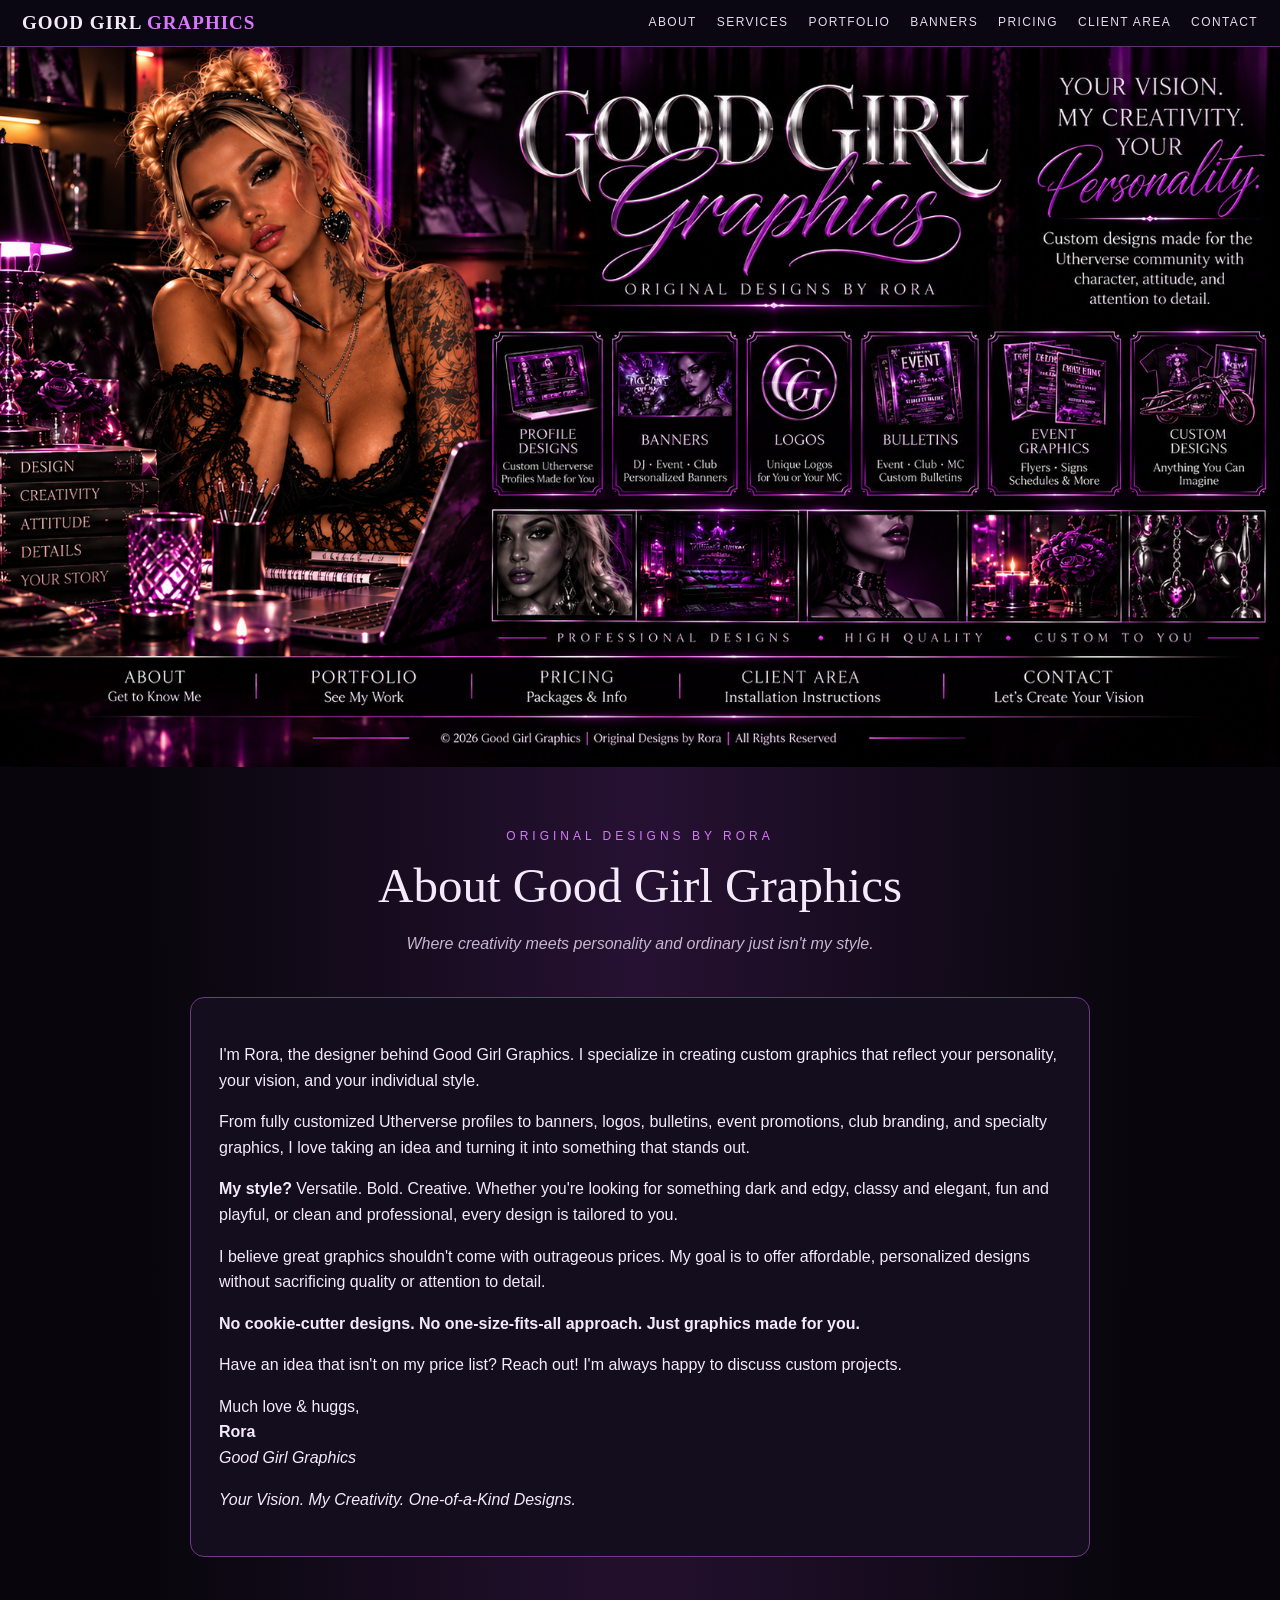
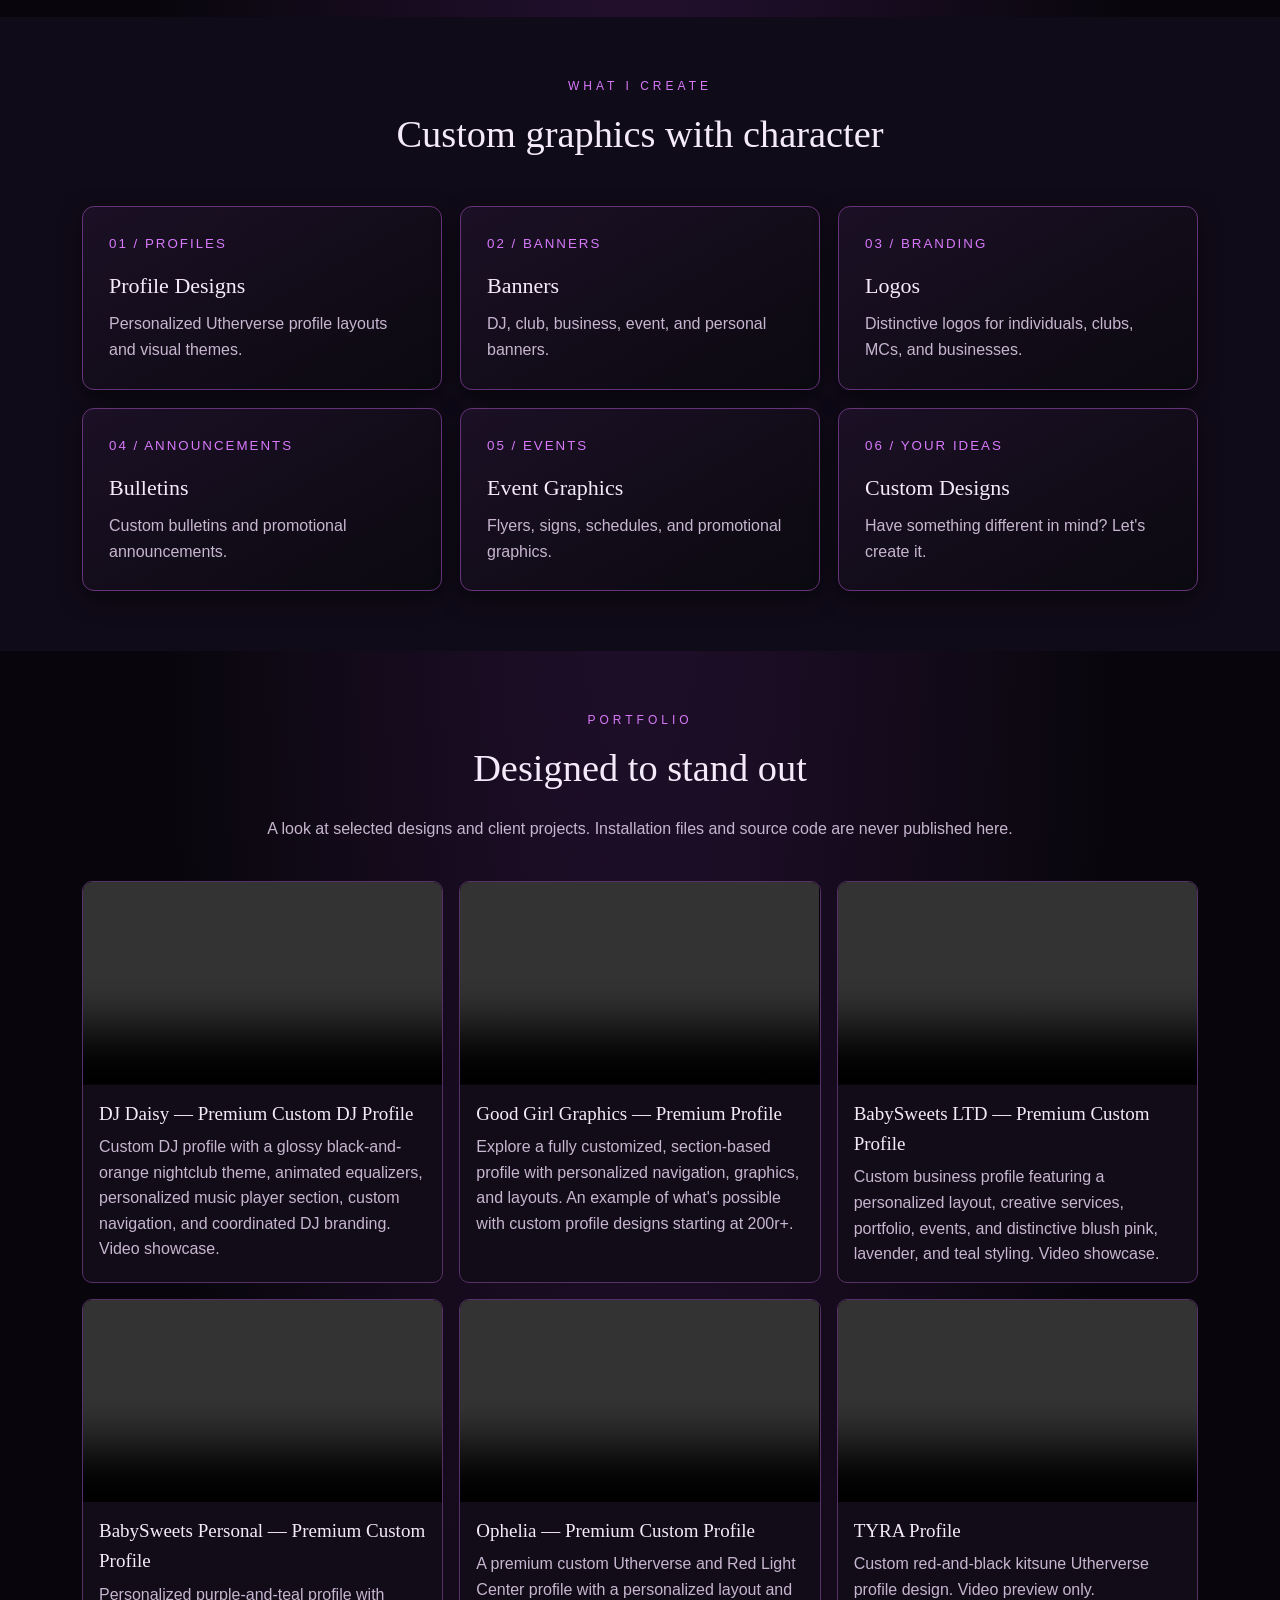
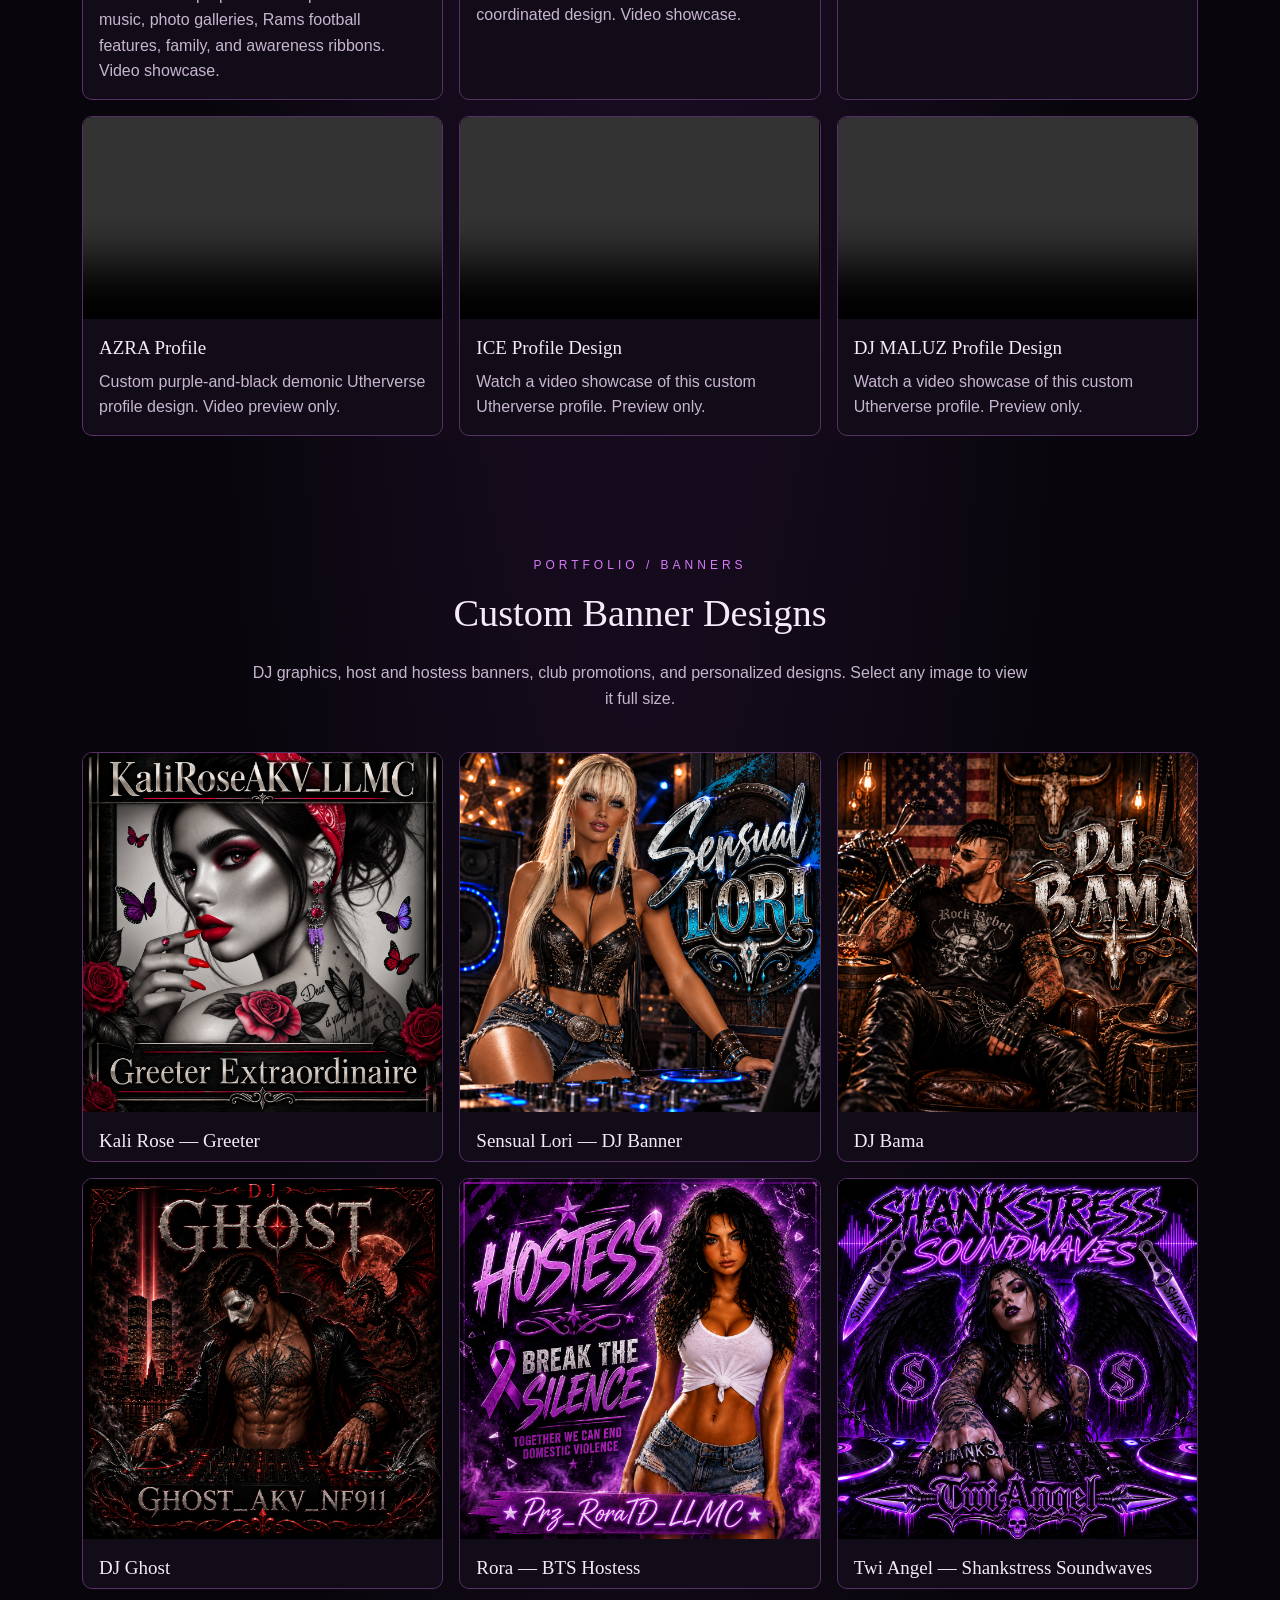
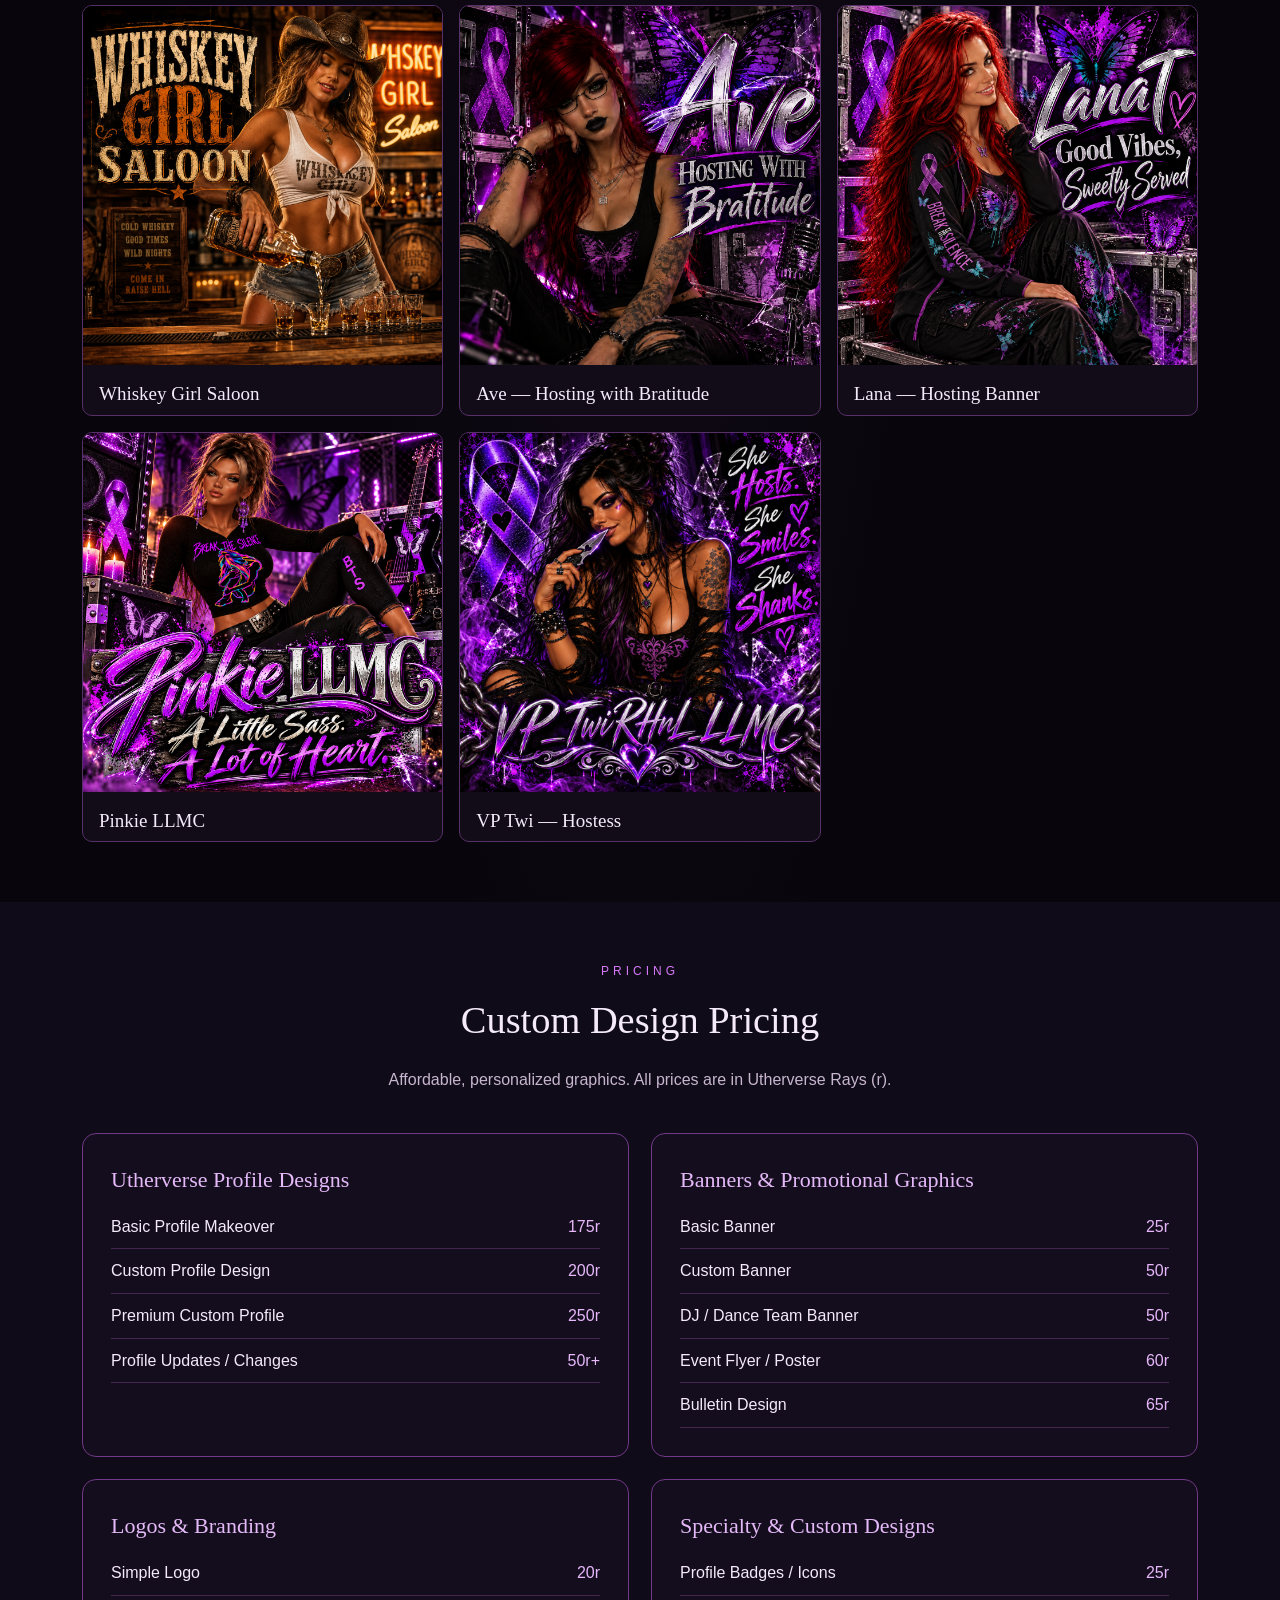
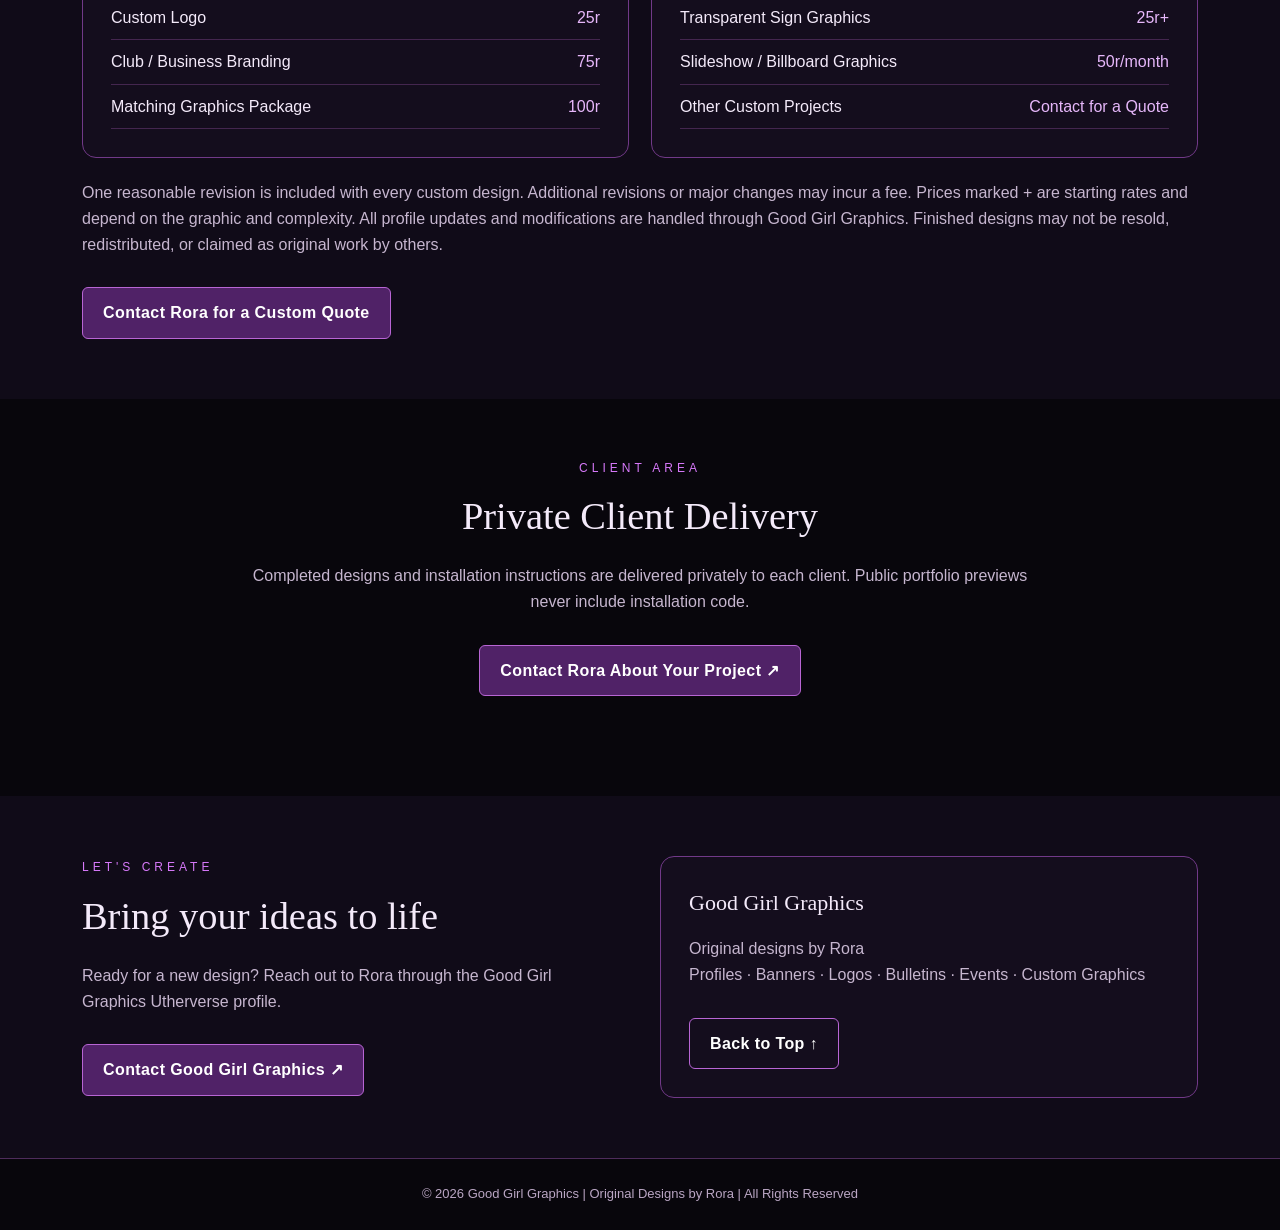
<file: index.html>
<!doctype html>
<html lang="en"><head><meta charset="utf-8"><meta name="viewport" content="width=device-width, initial-scale=1">
<title>Good Girl Graphics | Original Designs by Rora</title>
<meta name="description" content="Good Girl Graphics by Rora. Custom Utherverse profiles, banners, logos, bulletins, event graphics and creative designs.">
<style>
:root{color-scheme:dark;--violet:#d779fa;--pale:#f4eafa;--muted:#c6b6cf;--edge:#8b43a4}
*{box-sizing:border-box}html{scroll-behavior:smooth}body{margin:0;background:#08060c;color:var(--pale);font:16px/1.6 'Segoe UI',Arial,sans-serif}a{color:inherit}a:focus-visible{outline:3px solid #f6b4ff;outline-offset:4px}
.topbar{position:sticky;top:0;z-index:10;background:#0b0714ee;backdrop-filter:blur(12px);border-bottom:1px solid #5e3271}.nav{max-width:1400px;margin:auto;display:flex;align-items:center;justify-content:space-between;gap:20px;padding:12px 22px;flex-wrap:wrap}.brand{text-decoration:none;font:700 19px Georgia,serif;letter-spacing:1px}.brand span{color:var(--violet)}.links{display:flex;gap:20px;flex-wrap:wrap;font-size:12px;letter-spacing:1.4px;text-transform:uppercase}.links a{text-decoration:none;color:#e7d8ef}.links a:hover{color:var(--violet)}
.hero{max-width:1672px;margin:auto}.hero img{display:block;width:100%;height:auto}main{background:radial-gradient(ellipse at top,#261132 0,transparent 55%),#08060c}.container{max-width:1160px;margin:auto;padding:60px 22px}.intro{text-align:center;max-width:780px;margin:0 auto 40px}.eyebrow{font-size:12px;letter-spacing:4px;text-transform:uppercase;color:var(--violet)}h1,h2,h3{font-family:Georgia,'Times New Roman',serif;font-weight:normal}h1{font-size:clamp(30px,4vw,49px);line-height:1.2;margin:10px 0 15px}h2{font-size:clamp(27px,3vw,39px);margin:8px 0 16px}h3{font-size:22px;margin:0 0 8px}.intro p,.copy{color:var(--muted)}.grid{display:grid;grid-template-columns:repeat(3,minmax(0,1fr));gap:18px}.tile{background:linear-gradient(150deg,#1b1025,#0b0910);border:1px solid #66337a;border-radius:12px;padding:26px;box-shadow:0 8px 24px #0006}.tile small{display:block;color:var(--violet);letter-spacing:2px;margin-bottom:14px}.tile p{margin:0;color:var(--muted)}.section-alt{background:#100b18}.split{display:grid;grid-template-columns:1fr 1fr;gap:40px;align-items:center}.panel{border:1px solid #713988;border-radius:14px;background:#140d1d;padding:28px}.btn{display:inline-block;border:1px solid #b865d4;border-radius:6px;background:#502267;color:#fff;text-decoration:none;font-weight:600;letter-spacing:.4px;padding:12px 20px;margin-top:14px}.btn:hover{background:#71318e}.outline{background:transparent}.work{display:grid;grid-template-columns:repeat(3,1fr);gap:16px}.work article{border:1px solid #573067;border-radius:10px;overflow:hidden;background:#120c19}.work img{width:100%;aspect-ratio:16/9;object-fit:cover;display:block}.banner-gallery img{aspect-ratio:1/1;object-fit:contain;background:#08060c}.banner-gallery a{display:block}.banner-gallery a:hover img{filter:brightness(1.1)}.work p{padding:0 16px 15px;color:var(--muted);margin:0}.work h3{padding:14px 16px 5px;margin:0;font-size:19px}.work video{width:100%;aspect-ratio:16/9;object-fit:contain;display:block;background:#050307}.prices{display:grid;grid-template-columns:repeat(2,minmax(0,1fr));gap:22px}.prices table{width:100%;border-collapse:collapse}.prices td{padding:9px 0;border-bottom:1px solid #44264f}.prices td:last-child{text-align:right;color:#e6b7fa;white-space:nowrap;padding-left:12px}.prices h3{color:#e4b9f8}.policy{margin-top:22px;color:var(--muted)}@media(max-width:650px){.prices{grid-template-columns:1fr}}footer{border-top:1px solid #4e2c5b;text-align:center;padding:25px;color:#baa6c4;font-size:13px}.note{font-size:13px;color:#baa6c4}
@media(max-width:800px){.grid,.work{grid-template-columns:repeat(2,minmax(0,1fr))}.split{grid-template-columns:1fr}.nav{justify-content:center}.links{justify-content:center}}@media(max-width:520px){.grid,.work{grid-template-columns:1fr}.container{padding:45px 18px}.links{gap:12px;font-size:11px}}
</style></head><body>
<header class="topbar"><nav class="nav" aria-label="Main navigation"><a class="brand" href="#top">GOOD GIRL <span>GRAPHICS</span></a><div class="links"><a href="#about">About</a><a href="#services">Services</a><a href="#portfolio">Portfolio</a><a href="#banners">Banners</a><a href="#pricing">Pricing</a><a href="#clients">Client Area</a><a href="#contact">Contact</a></div></nav></header>
<div class="hero" id="top"><img src="ggg-homepage-art.png" alt="Good Girl Graphics purple and black studio artwork featuring Rora and custom design services" width="1672" height="941"></div>
<main><section class="container" id="about"><div class="intro"><div class="eyebrow">Original Designs by Rora</div><h1>About Good Girl Graphics</h1><p><em>Where creativity meets personality and ordinary just isn't my style.</em></p></div><div class="panel" style="max-width:900px;margin:auto"><p>I'm Rora, the designer behind Good Girl Graphics. I specialize in creating custom graphics that reflect your personality, your vision, and your individual style.</p><p>From fully customized Utherverse profiles to banners, logos, bulletins, event promotions, club branding, and specialty graphics, I love taking an idea and turning it into something that stands out.</p><p><strong>My style?</strong> Versatile. Bold. Creative. Whether you're looking for something dark and edgy, classy and elegant, fun and playful, or clean and professional, every design is tailored to you.</p><p>I believe great graphics shouldn't come with outrageous prices. My goal is to offer affordable, personalized designs without sacrificing quality or attention to detail.</p><p><strong>No cookie-cutter designs. No one-size-fits-all approach. Just graphics made for you.</strong></p><p>Have an idea that isn't on my price list? Reach out! I'm always happy to discuss custom projects.</p><p>Much love &amp; huggs,<br><strong>Rora</strong><br><em>Good Girl Graphics</em></p><p><em>Your Vision. My Creativity. One-of-a-Kind Designs.</em></p></div></section>
<section class="section-alt" id="services"><div class="container"><div class="intro"><div class="eyebrow">What I Create</div><h2>Custom graphics with character</h2></div><div class="grid">
<article class="tile"><small>01 / PROFILES</small><h3>Profile Designs</h3><p>Personalized Utherverse profile layouts and visual themes.</p></article>
<article class="tile"><small>02 / BANNERS</small><h3>Banners</h3><p>DJ, club, business, event, and personal banners.</p></article>
<article class="tile"><small>03 / BRANDING</small><h3>Logos</h3><p>Distinctive logos for individuals, clubs, MCs, and businesses.</p></article>
<article class="tile"><small>04 / ANNOUNCEMENTS</small><h3>Bulletins</h3><p>Custom bulletins and promotional announcements.</p></article>
<article class="tile"><small>05 / EVENTS</small><h3>Event Graphics</h3><p>Flyers, signs, schedules, and promotional graphics.</p></article>
<article class="tile"><small>06 / YOUR IDEAS</small><h3>Custom Designs</h3><p>Have something different in mind? Let's create it.</p></article>
</div></div></section>
<section class="container" id="portfolio"><div class="intro"><div class="eyebrow">Portfolio</div><h2>Designed to stand out</h2><p>A look at selected designs and client projects. Installation files and source code are never published here.</p></div><div class="work"><article><video controls preload="metadata" playsinline aria-label="Watch DJ Daisy Premium Custom Profile showcase"><source src="Dj-Daisy-Custom-Profile2.mp4" type="video/mp4">Your browser does not support video playback.</video><h3>DJ Daisy — Premium Custom DJ Profile</h3><p>Custom DJ profile with a glossy black-and-orange nightclub theme, animated equalizers, personalized music player section, custom navigation, and coordinated DJ branding. Video showcase.</p></article><article><video controls preload="metadata" playsinline aria-label="Watch Good Girl Graphics premium section-based profile showcase"><source src="Good%20Girl%20Graphics%20-%20Business%20Profile.mp4" type="video/mp4">Your browser does not support video playback.</video><h3>Good Girl Graphics — Premium Profile</h3><p>Explore a fully customized, section-based profile with personalized navigation, graphics, and layouts. An example of what's possible with custom profile designs starting at 200r+.</p></article><article><video controls preload="metadata" playsinline aria-label="Watch BabySweets LTD Premium Custom Profile showcase"><source src="babysweets-ltd-premium-profile.mp4" type="video/mp4">Your browser does not support video playback.</video><h3>BabySweets LTD — Premium Custom Profile</h3><p>Custom business profile featuring a personalized layout, creative services, portfolio, events, and distinctive blush pink, lavender, and teal styling. Video showcase.</p></article><article><video controls preload="metadata" playsinline aria-label="Watch BabySweets Personal Premium Custom Profile showcase"><source src="babysweets-personal-premium-profile.mp4" type="video/mp4">Your browser does not support video playback.</video><h3>BabySweets Personal — Premium Custom Profile</h3><p>Personalized purple-and-teal profile with music, photo galleries, Rams football features, family, and awareness ribbons. Video showcase.</p></article><article><video controls preload="metadata" playsinline aria-label="Watch Ophelia Premium Custom Profile showcase"><source src="ophelia-premium-custom-profile.mp4" type="video/mp4">Your browser does not support video playback.</video><h3>Ophelia — Premium Custom Profile</h3><p>A premium custom Utherverse and Red Light Center profile with a personalized layout and coordinated design. Video showcase.</p></article><article><video controls preload="metadata" playsinline aria-label="Watch Tyra custom kitsune profile showcase"><source src="Tyra%20Profile.mp4" type="video/mp4">Your browser does not support video playback.</video><h3>TYRA Profile</h3><p>Custom red-and-black kitsune Utherverse profile design. Video preview only.</p></article><article><video controls preload="metadata" playsinline aria-label="Watch Azra custom demonic profile showcase"><source src="Azra%20Profile.mp4" type="video/mp4">Your browser does not support video playback.</video><h3>AZRA Profile</h3><p>Custom purple-and-black demonic Utherverse profile design. Video preview only.</p></article><article><video controls preload="metadata" playsinline aria-label="Watch ICE custom profile showcase"><source src="ice-profile.mp4" type="video/mp4">Your browser does not support video playback.</video><h3>ICE Profile Design</h3><p>Watch a video showcase of this custom Utherverse profile. Preview only.</p></article><article><video controls preload="metadata" playsinline aria-label="Watch DJ MALUZ custom profile showcase"><source src="maluz-profile.mp4" type="video/mp4">Your browser does not support video playback.</video><h3>DJ MALUZ Profile Design</h3><p>Watch a video showcase of this custom Utherverse profile. Preview only.</p></article></div></section>
<section class="container" id="banners"><div class="intro"><div class="eyebrow">Portfolio / Banners</div><h2>Custom Banner Designs</h2><p>DJ graphics, host and hostess banners, club promotions, and personalized designs. Select any image to view it full size.</p></div><div class="work banner-gallery"><article><a href="banner-01.png" target="_blank" rel="noopener" aria-label="View Kali Rose — Greeter full size"><img src="banner-01.png" loading="lazy" alt="Kali Rose — Greeter custom banner by Good Girl Graphics"></a><h3>Kali Rose — Greeter</h3></article><article><a href="banner-02.png" target="_blank" rel="noopener" aria-label="View Sensual Lori — DJ Banner full size"><img src="banner-02.png" loading="lazy" alt="Sensual Lori — DJ Banner custom banner by Good Girl Graphics"></a><h3>Sensual Lori — DJ Banner</h3></article><article><a href="banner-03.png" target="_blank" rel="noopener" aria-label="View DJ Bama full size"><img src="banner-03.png" loading="lazy" alt="DJ Bama custom banner by Good Girl Graphics"></a><h3>DJ Bama</h3></article><article><a href="banner-04.png" target="_blank" rel="noopener" aria-label="View DJ Ghost full size"><img src="banner-04.png" loading="lazy" alt="DJ Ghost custom banner by Good Girl Graphics"></a><h3>DJ Ghost</h3></article><article><a href="banner-05.png" target="_blank" rel="noopener" aria-label="View Rora — BTS Hostess full size"><img src="banner-05.png" loading="lazy" alt="Rora — BTS Hostess custom banner by Good Girl Graphics"></a><h3>Rora — BTS Hostess</h3></article><article><a href="banner-06.png" target="_blank" rel="noopener" aria-label="View Twi Angel — Shankstress Soundwaves full size"><img src="banner-06.png" loading="lazy" alt="Twi Angel — Shankstress Soundwaves custom banner by Good Girl Graphics"></a><h3>Twi Angel — Shankstress Soundwaves</h3></article><article><a href="banner-07.png" target="_blank" rel="noopener" aria-label="View Whiskey Girl Saloon full size"><img src="banner-07.png" loading="lazy" alt="Whiskey Girl Saloon custom banner by Good Girl Graphics"></a><h3>Whiskey Girl Saloon</h3></article><article><a href="banner-08.png" target="_blank" rel="noopener" aria-label="View Ave — Hosting with Bratitude full size"><img src="banner-08.png" loading="lazy" alt="Ave — Hosting with Bratitude custom banner by Good Girl Graphics"></a><h3>Ave — Hosting with Bratitude</h3></article><article><a href="banner-09.png" target="_blank" rel="noopener" aria-label="View Lana — Hosting Banner full size"><img src="banner-09.png" loading="lazy" alt="Lana — Hosting Banner custom banner by Good Girl Graphics"></a><h3>Lana — Hosting Banner</h3></article><article><a href="banner-10.png" target="_blank" rel="noopener" aria-label="View Pinkie LLMC full size"><img src="banner-10.png" loading="lazy" alt="Pinkie LLMC custom banner by Good Girl Graphics"></a><h3>Pinkie LLMC</h3></article><article><a href="banner-11.png" target="_blank" rel="noopener" aria-label="View VP Twi — Hostess full size"><img src="banner-11.png" loading="lazy" alt="VP Twi — Hostess custom banner by Good Girl Graphics"></a><h3>VP Twi — Hostess</h3></article></div></section><section class="section-alt" id="pricing"><div class="container"><div class="intro"><div class="eyebrow">Pricing</div><h2>Custom Design Pricing</h2><p>Affordable, personalized graphics. All prices are in Utherverse Rays (r).</p></div><div class="prices"><div class="panel"><h3>Utherverse Profile Designs</h3><table><tbody><tr><td>Basic Profile Makeover</td><td>175r</td></tr><tr><td>Custom Profile Design</td><td>200r</td></tr><tr><td>Premium Custom Profile</td><td>250r</td></tr><tr><td>Profile Updates / Changes</td><td>50r+</td></tr></tbody></table></div><div class="panel"><h3>Banners & Promotional Graphics</h3><table><tbody><tr><td>Basic Banner</td><td>25r</td></tr><tr><td>Custom Banner</td><td>50r</td></tr><tr><td>DJ / Dance Team Banner</td><td>50r</td></tr><tr><td>Event Flyer / Poster</td><td>60r</td></tr><tr><td>Bulletin Design</td><td>65r</td></tr></tbody></table></div><div class="panel"><h3>Logos & Branding</h3><table><tbody><tr><td>Simple Logo</td><td>20r</td></tr><tr><td>Custom Logo</td><td>25r</td></tr><tr><td>Club / Business Branding</td><td>75r</td></tr><tr><td>Matching Graphics Package</td><td>100r</td></tr></tbody></table></div><div class="panel"><h3>Specialty & Custom Designs</h3><table><tbody><tr><td>Profile Badges / Icons</td><td>25r</td></tr><tr><td>Transparent Sign Graphics</td><td>25r+</td></tr><tr><td>Slideshow / Billboard Graphics</td><td>50r/month</td></tr><tr><td>Other Custom Projects</td><td>Contact for a Quote</td></tr></tbody></table></div></div><p class="policy">One reasonable revision is included with every custom design. Additional revisions or major changes may incur a fee. Prices marked + are starting rates and depend on the graphic and complexity. All profile updates and modifications are handled through Good Girl Graphics. Finished designs may not be resold, redistributed, or claimed as original work by others.</p><a class="btn" href="#contact">Contact Rora for a Custom Quote</a></div></section>
<section class="container" id="clients"><div class="intro"><div class="eyebrow">Client Area</div><h2>Private Client Delivery</h2><p>Completed designs and installation instructions are delivered privately to each client. Public portfolio previews never include installation code.</p><a class="btn" href="https://www.redlightcenter.com/net/profile/view_profile.aspx?MemberID=104968384" target="_blank" rel="noopener noreferrer">Contact Rora About Your Project ↗</a></div></section>
<section class="section-alt" id="contact"><div class="container split"><div><div class="eyebrow">Let's Create</div><h2>Bring your ideas to life</h2><p class="copy">Ready for a new design? Reach out to Rora through the Good Girl Graphics Utherverse profile.</p><a class="btn" href="https://www.redlightcenter.com/net/profile/view_profile.aspx?MemberID=104968384" target="_blank" rel="noopener noreferrer">Contact Good Girl Graphics ↗</a></div><div class="panel"><h3>Good Girl Graphics</h3><p class="copy">Original designs by Rora<br>Profiles · Banners · Logos · Bulletins · Events · Custom Graphics</p><a class="btn outline" href="#top">Back to Top ↑</a></div></div></section></main>
<footer>© 2026 Good Girl Graphics | Original Designs by Rora | All Rights Reserved</footer></body></html>
</file>
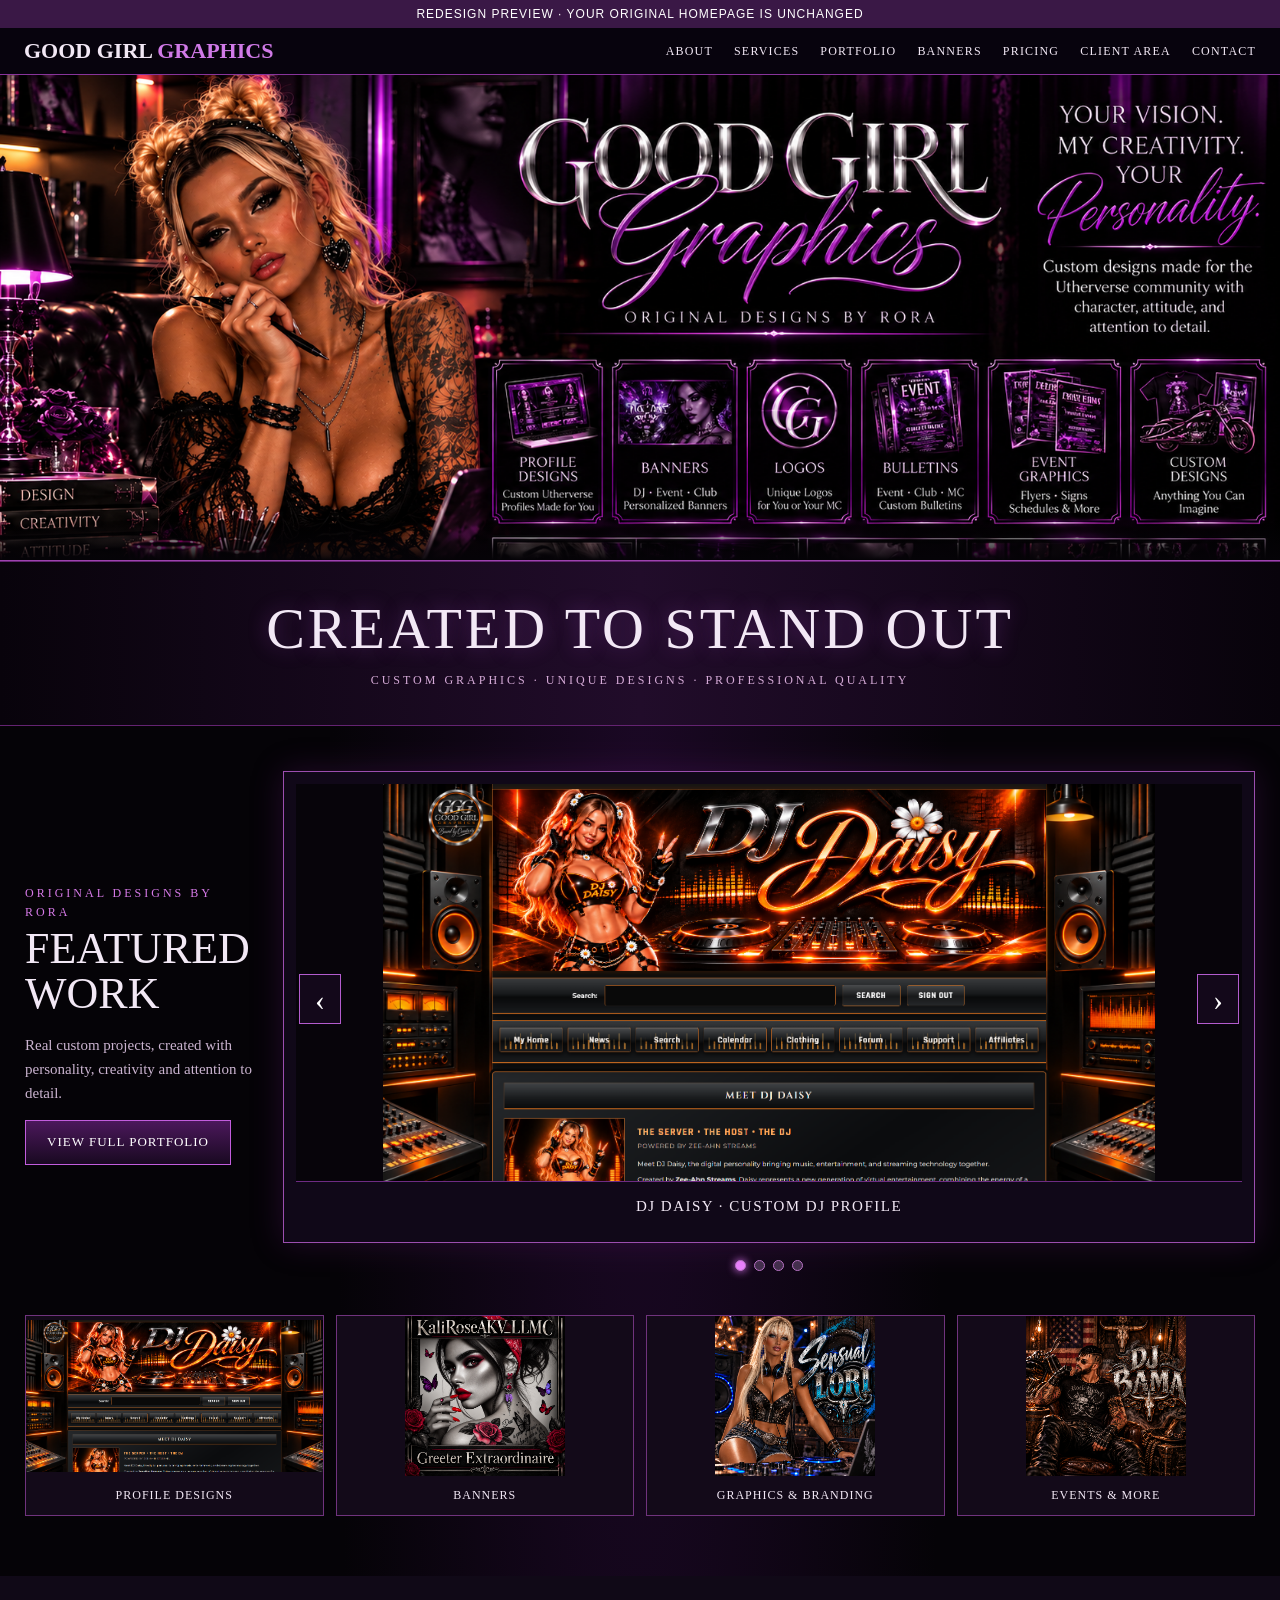
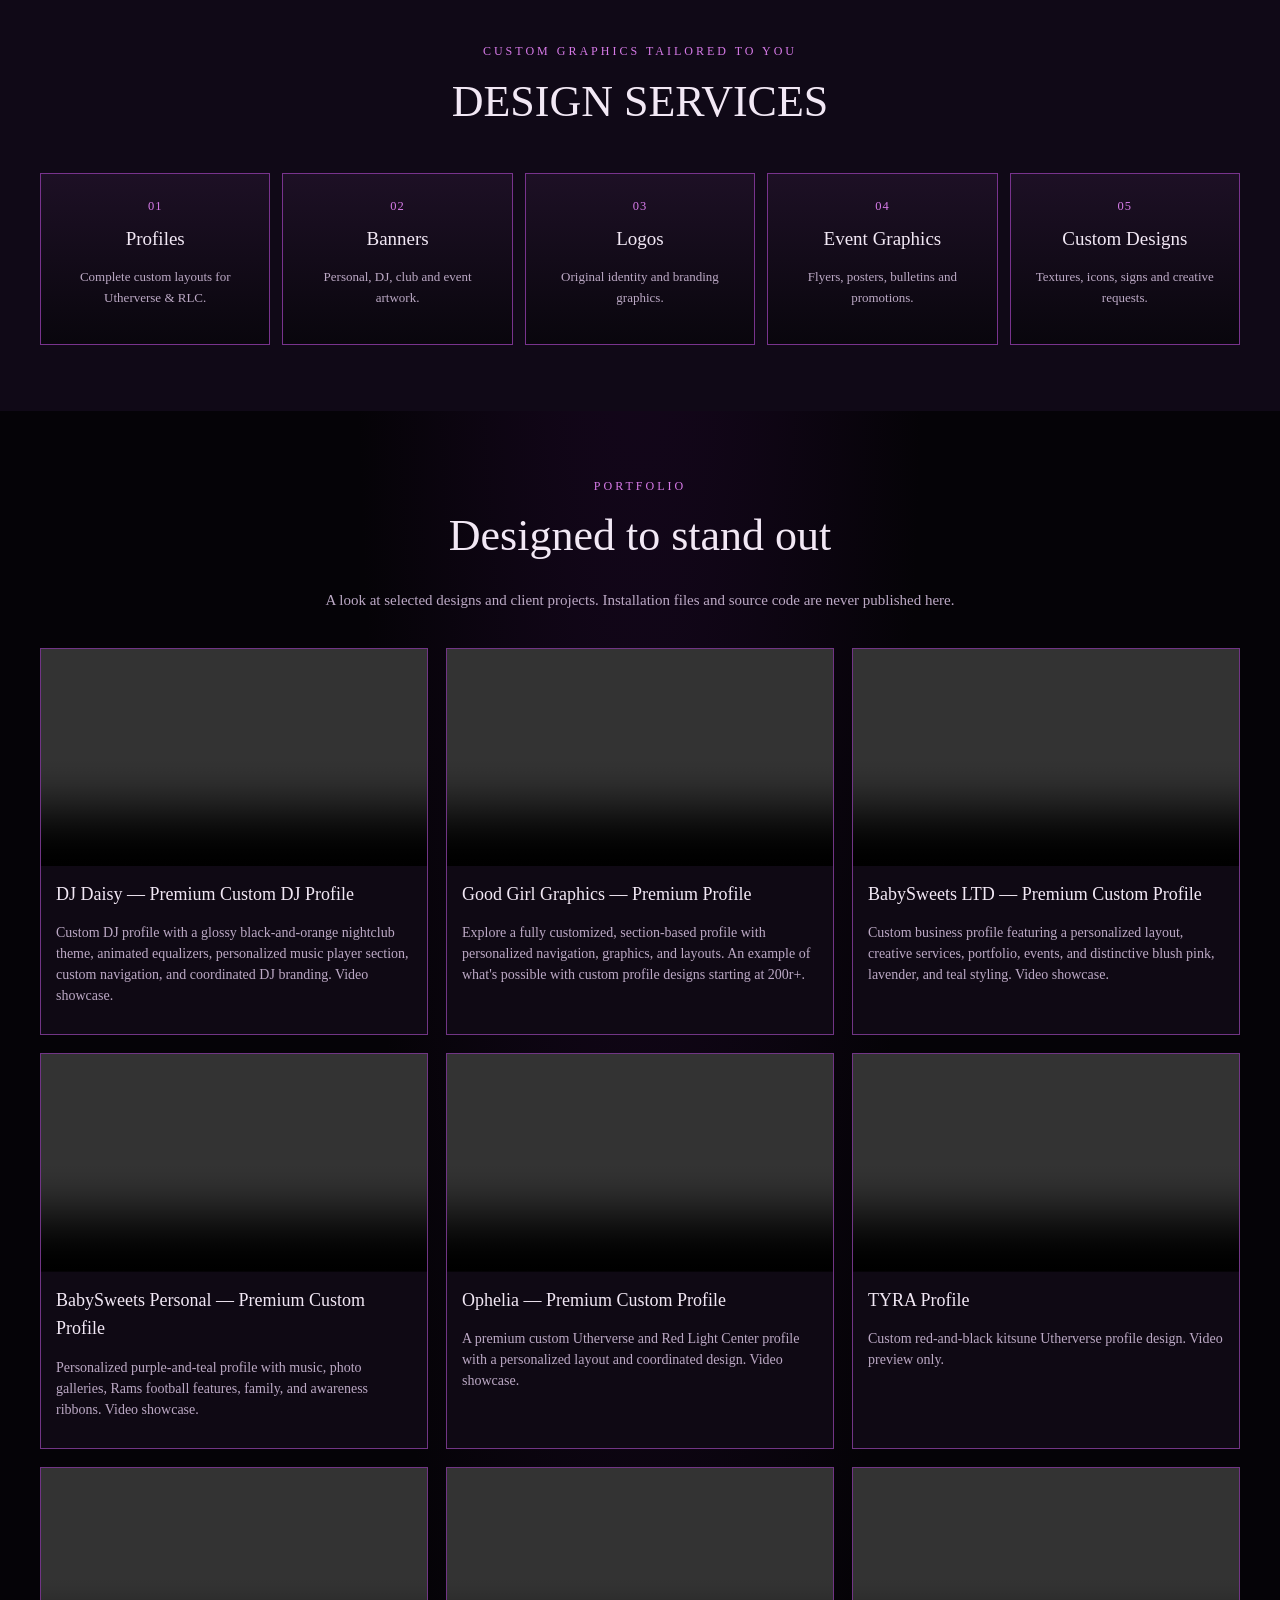
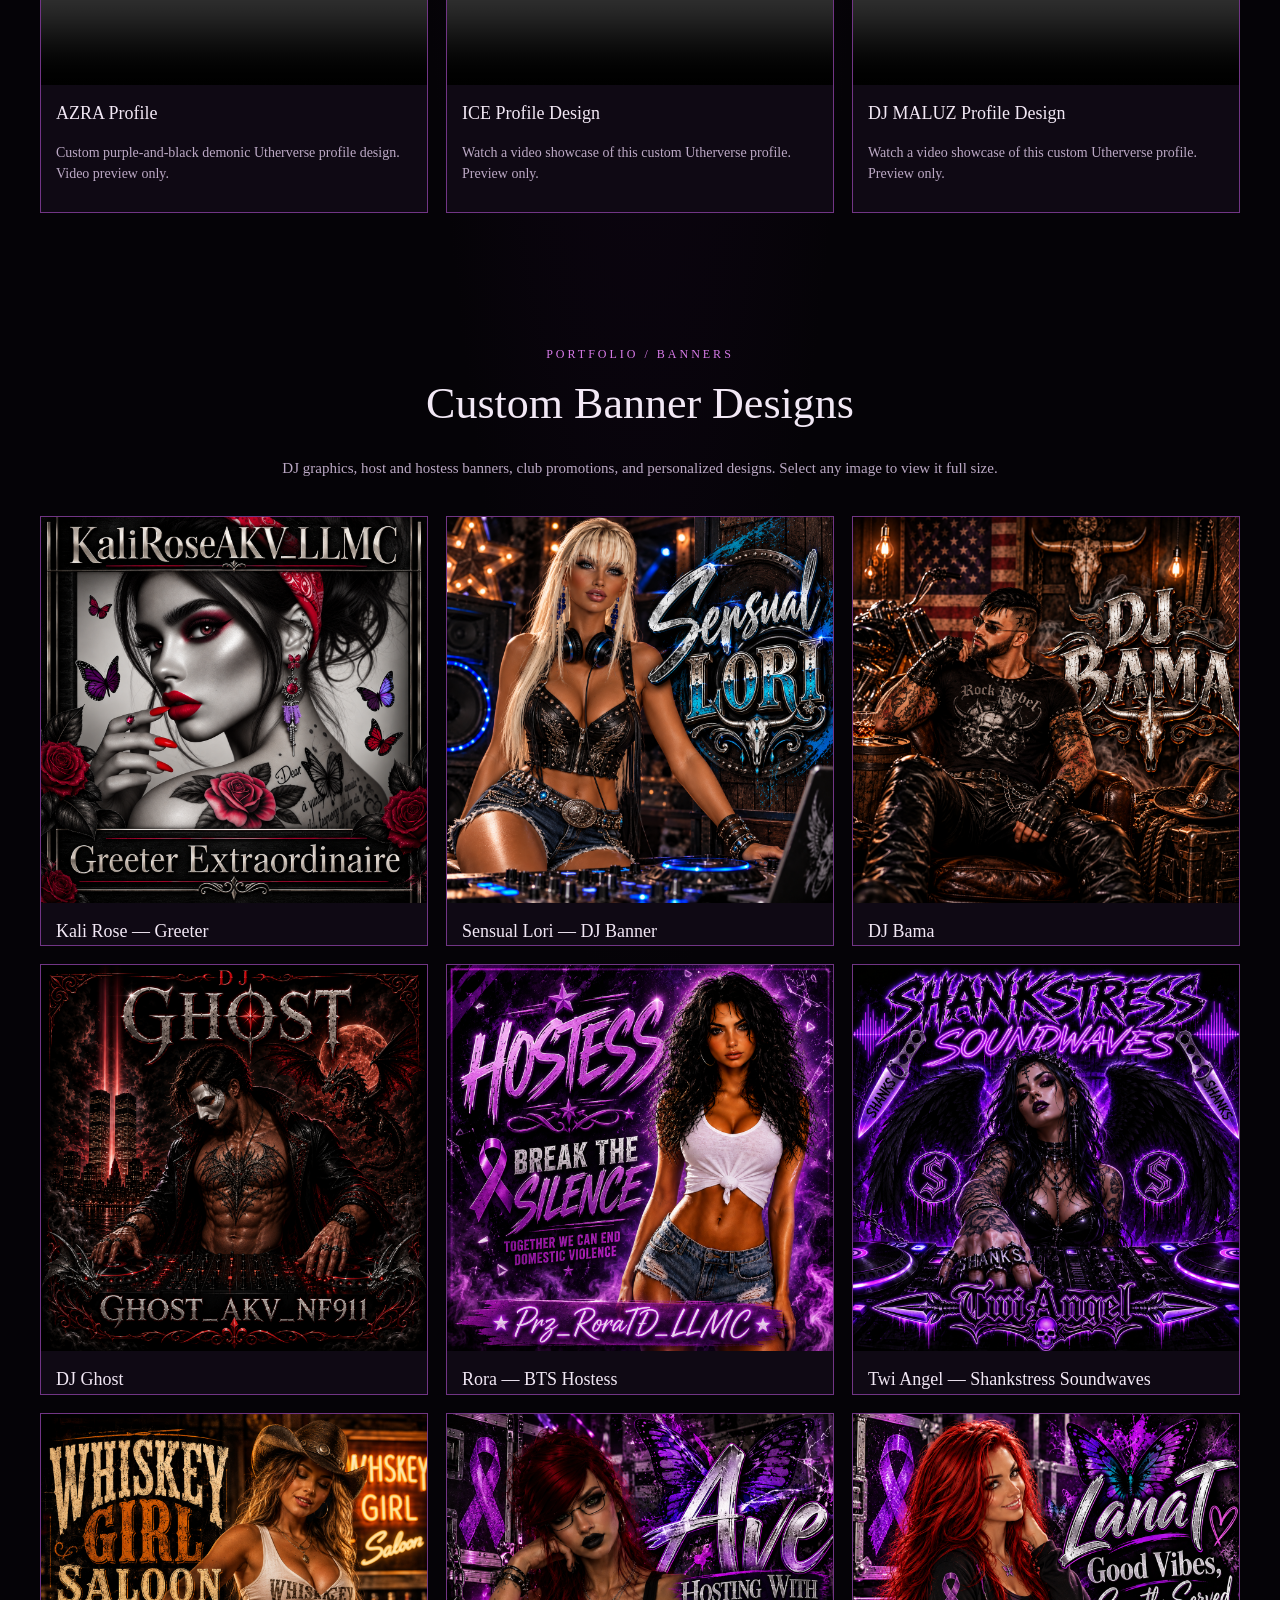
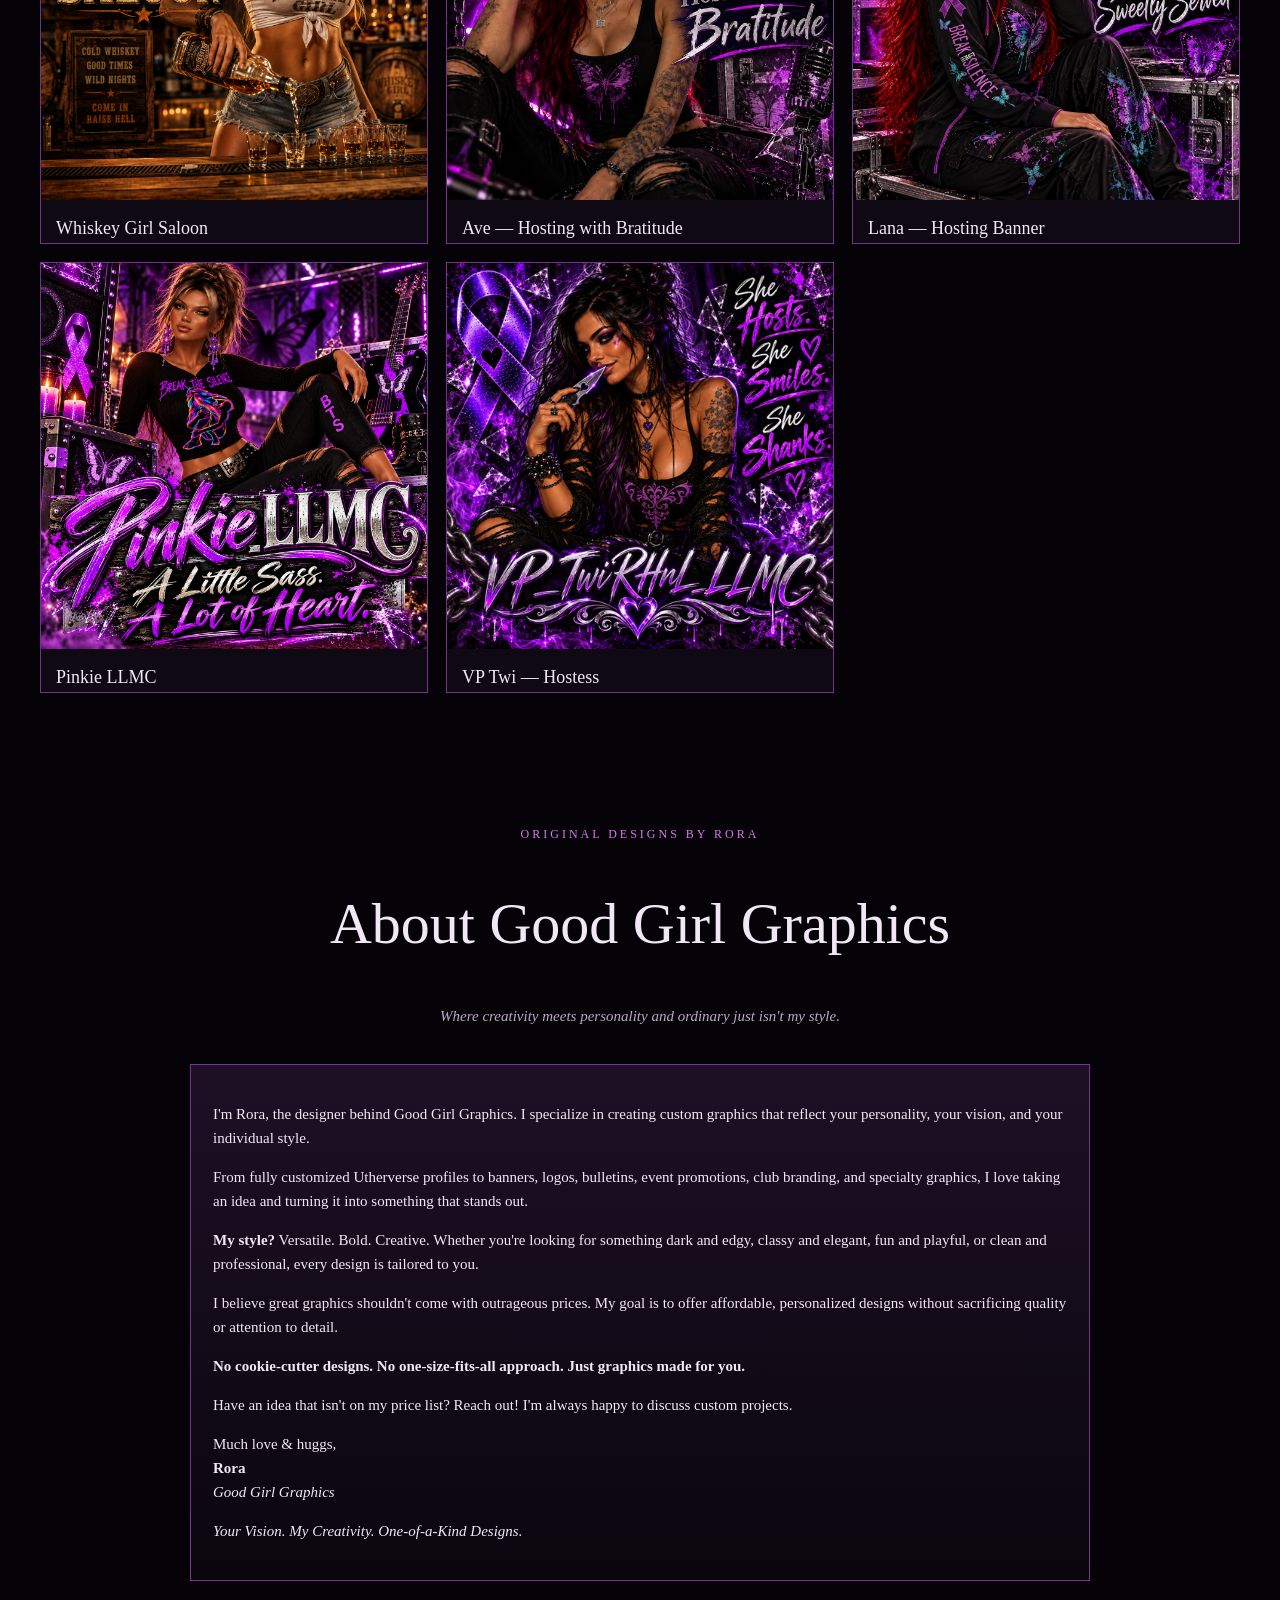
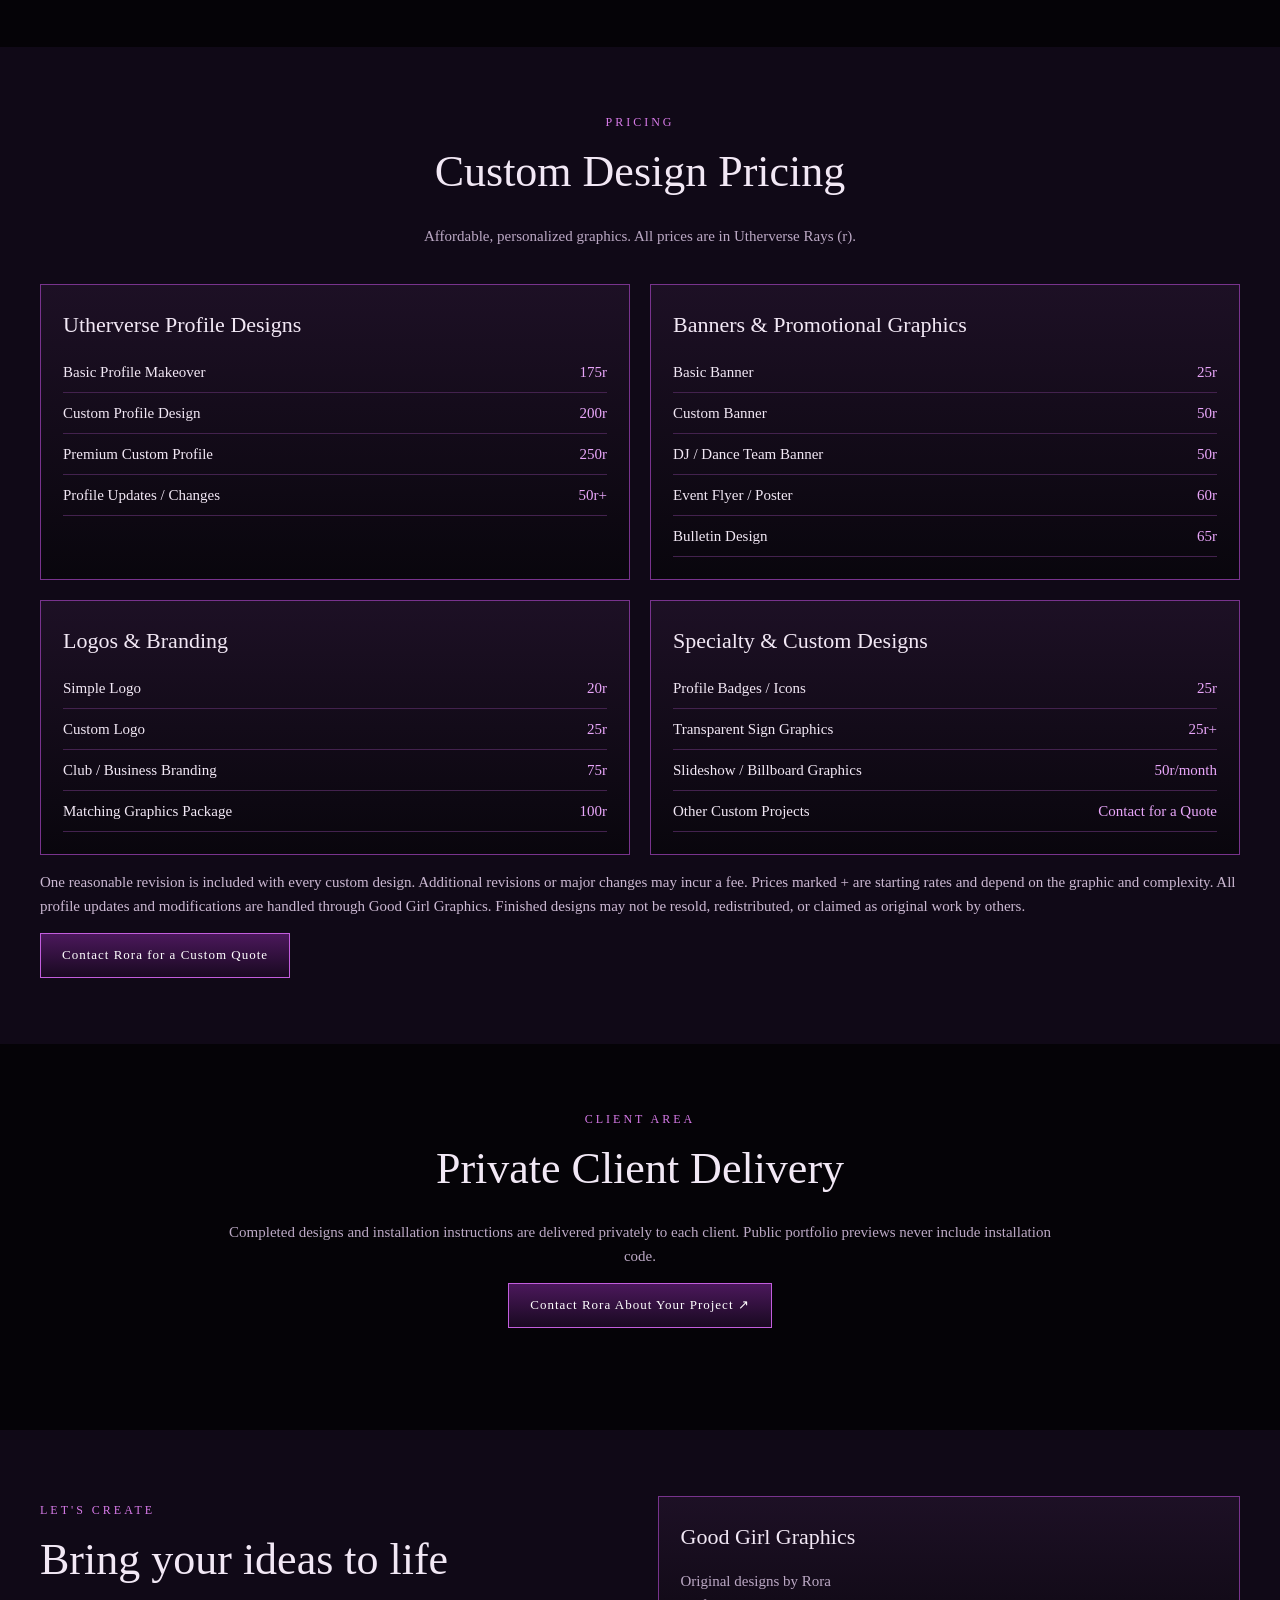
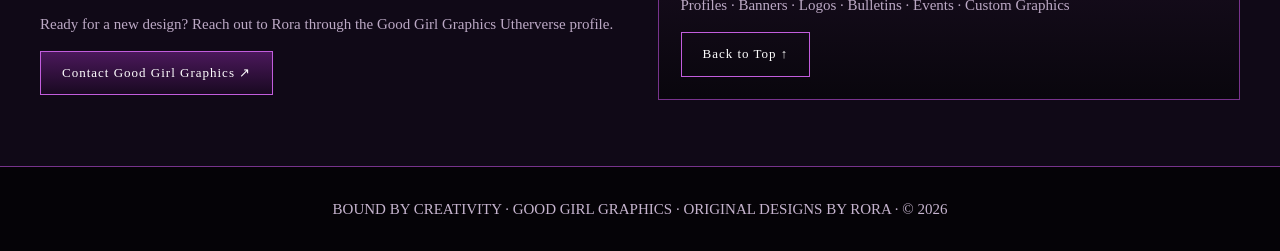
<file: ggg-redesign-preview.html>
<!doctype html><html lang="en"><head><meta charset="utf-8"><meta name="viewport" content="width=device-width,initial-scale=1"><title>Good Girl Graphics | Redesign Preview</title>
<style>
:root{--purple:#cf60e9;--silver:#f2e8f5;--muted:#bca9c5}*{box-sizing:border-box}html{scroll-behavior:smooth}body{margin:0;background:#050307;color:var(--silver);font:15px/1.6 Georgia,'Times New Roman',serif}a{color:inherit}button{font:inherit;cursor:pointer}a:focus-visible,button:focus-visible{outline:2px solid #efb7ff;outline-offset:3px}
.topbar{position:sticky;top:0;z-index:30;background:#08040eee;border-bottom:1px solid #88349b}.nav{max-width:1500px;margin:auto;display:flex;justify-content:space-between;align-items:center;gap:20px;padding:10px 24px;flex-wrap:wrap}.brand{text-decoration:none;font:bold 22px Georgia,serif}.brand span{color:#d07ae7}.links{display:flex;gap:21px;flex-wrap:wrap}.links a{text-decoration:none;font:12px Georgia,serif;letter-spacing:1.2px;text-transform:uppercase}.links a:hover{color:var(--purple)}
.hero{height:min(38vw,540px);min-height:260px;max-width:1672px;margin:auto;overflow:hidden;border-bottom:1px solid #9d43af;position:relative}.hero img{width:100%;height:auto;display:block}.hero:after{content:"";position:absolute;inset:auto 0 0;height:40px;background:linear-gradient(transparent,#050307)}
main{background:radial-gradient(ellipse at top,#1b0825 0,transparent 34%),#050307}.container{max-width:1250px;margin:auto;padding:66px 25px}.section-alt{background:#100917}.intro{text-align:center;max-width:850px;margin:0 auto 36px}.eyebrow{color:#d77ae8;letter-spacing:3px;text-transform:uppercase;font-size:12px}h1,h2,h3{font-family:Georgia,'Times New Roman',serif;font-weight:normal}h1{font-size:clamp(32px,5vw,58px);line-height:1.1}h2{font-size:clamp(29px,4vw,44px);margin:5px 0 16px}h3{font-size:22px;margin:0 0 10px}.intro p,.copy,.tile p,.work p{color:var(--muted)}.statement{text-align:center;padding:35px 16px;border-top:1px solid #642371;border-bottom:1px solid #642371;background:linear-gradient(90deg,#08030b,#210c2a,#08030b)}.statement h1{margin:0;text-shadow:0 0 20px #af4cd166;letter-spacing:3px}.statement p{letter-spacing:3px;text-transform:uppercase;color:#d7acd9;font-size:12px;margin:10px 0 0}
.feature{max-width:1380px;margin:auto;padding:45px 25px 38px;display:grid;grid-template-columns:230px minmax(0,1fr);gap:28px;align-items:center}.feature-side h2{line-height:1.02}.feature-side p{color:#cbb4d0}.btn{display:inline-block;padding:11px 21px;border:1px solid #c25ddd;background:linear-gradient(#4b185b,#190921);color:#fff;text-decoration:none;letter-spacing:1px;font-size:13px}.btn:hover{box-shadow:0 0 16px #a83dcc}.outline{background:transparent}.stage{position:relative;min-width:0;border:1px solid #9b4eaf;background:#100818;padding:12px;box-shadow:0 0 30px #5e1b6d55}.slide{display:none}.slide.active{display:block}.slide img{width:100%;height:clamp(250px,31vw,440px);object-fit:contain;background:#07040a;display:block}.slide figcaption{padding:12px;text-align:center;font-size:15px;letter-spacing:1.5px;text-transform:uppercase;border-top:1px solid #6e2b83}.slide{margin:0}.arrow{position:absolute;top:43%;background:#15091ddd;border:1px solid #b35cce;color:#fff;font-size:30px;width:42px;height:50px}.prev{left:15px}.next{right:15px}.dots{text-align:center;margin-top:10px}.dots button{border:1px solid #ba75c7;border-radius:50%;background:#43304c;width:11px;height:11px;margin:0 4px;padding:0}.dots button.active{background:#ec83ff;box-shadow:0 0 8px #e979ff}.mini-gallery{display:grid;grid-template-columns:repeat(4,minmax(0,1fr));gap:12px;max-width:1300px;margin:0 auto 60px;padding:0 25px}.mini-gallery a{border:1px solid #70337d;background:#130a19;text-decoration:none;display:block}.mini-gallery img{width:100%;height:160px;object-fit:contain;display:block}.mini-gallery span{display:block;text-align:center;padding:10px;font-size:12px;letter-spacing:1px;text-transform:uppercase}
.grid{display:grid;grid-template-columns:repeat(5,minmax(0,1fr));gap:12px}.tile,.panel{background:linear-gradient(#1d1025,#09060d);border:1px solid #78338d;padding:22px}.tile{text-align:center}.tile small{color:#d67be8;display:block;letter-spacing:1px;margin-bottom:8px}.tile h3{font-size:19px}.tile p{font-size:13px}.work{display:grid;grid-template-columns:repeat(3,minmax(0,1fr));gap:18px}.work article{border:1px solid #713585;background:#0f0914;min-width:0}.work video,.work img{display:block;width:100%;aspect-ratio:16/9;object-fit:contain;background:#050307}.work h3{font-size:18px;padding:14px 15px 0;margin:0}.work p{padding:0 15px 14px;font:14px/1.5 Georgia,serif}.banner-gallery img{aspect-ratio:1/1}.banner-gallery a{display:block}.prices{display:grid;grid-template-columns:repeat(2,minmax(0,1fr));gap:20px}.prices table{width:100%;border-collapse:collapse}.prices td{padding:8px 0;border-bottom:1px solid #43224e}.prices td:last-child{text-align:right;color:#e8a6f9}.policy{color:#cbb8d2}.split{display:grid;grid-template-columns:1fr 1fr;gap:35px;align-items:center}footer{text-align:center;padding:30px;border-top:1px solid #76338b;color:#c6b4ce}.preview-flag{background:#3a1846;text-align:center;padding:7px;font:12px Arial,sans-serif;letter-spacing:1px;color:#fff}
@media(max-width:950px){.grid{grid-template-columns:repeat(3,1fr)}.feature{grid-template-columns:1fr}.feature-side{text-align:center}.mini-gallery{grid-template-columns:repeat(2,1fr)}}
@media(max-width:650px){.nav{justify-content:center}.links{justify-content:center;gap:12px}.links a{font-size:10px}.hero{height:260px}.hero img{height:100%;object-fit:cover;object-position:top}.grid,.work,.prices,.split{grid-template-columns:1fr}.mini-gallery img{height:130px}.container{padding:45px 18px}.slide img{height:240px}.feature{padding:30px 14px}}
</style></head><body>
<div class="preview-flag">REDESIGN PREVIEW · YOUR ORIGINAL HOMEPAGE IS UNCHANGED</div>
<header class="topbar"><nav class="nav"><a class="brand" href="#top">GOOD GIRL <span>GRAPHICS</span></a><div class="links"><a href="#about">About</a><a href="#services">Services</a><a href="#portfolio">Portfolio</a><a href="#banners">Banners</a><a href="#pricing">Pricing</a><a href="#clients">Client Area</a><a href="#contact">Contact</a></div></nav></header>
<div class="hero" id="top"><img src="ggg-homepage-art.png" alt="Good Girl Graphics original homepage art"></div>
<main><div class="statement"><h1>CREATED TO STAND OUT</h1><p>Custom Graphics · Unique Designs · Professional Quality</p></div>
<div class="feature"><div class="feature-side"><div class="eyebrow">Original Designs by Rora</div><h2>FEATURED<br>WORK</h2><p>Real custom projects, created with personality, creativity and attention to detail.</p><a class="btn" href="#portfolio">VIEW FULL PORTFOLIO</a></div><div><div class="stage" id="featured-stage">
<figure class="slide active"><img src="dj-daisy-preview.png" alt="DJ Daisy profile screenshot"><figcaption>DJ Daisy · Custom DJ Profile</figcaption></figure>
<figure class="slide"><img src="banner-01.png" alt="Kali Rose banner"><figcaption>Custom Banner Design</figcaption></figure>
<figure class="slide"><img src="banner-02.png" alt="Custom graphics showcase"><figcaption>Custom Graphics &amp; Branding</figcaption></figure>
<figure class="slide"><img src="banner-03.png" alt="Banner design"><figcaption>Original Banner Artwork</figcaption></figure>
<button class="arrow prev" type="button" aria-label="Previous featured design">‹</button><button class="arrow next" type="button" aria-label="Next featured design">›</button></div><div class="dots" aria-label="Choose featured design"></div></div></div>
<div class="mini-gallery"><a href="#portfolio"><img src="dj-daisy-preview.png" alt="DJ Daisy profile"><span>Profile Designs</span></a><a href="#banners"><img src="banner-01.png" alt="Banner artwork"><span>Banners</span></a><a href="#banners"><img src="banner-02.png" alt="Branding artwork"><span>Graphics &amp; Branding</span></a><a href="#banners"><img src="banner-03.png" alt="Promotional artwork"><span>Events &amp; More</span></a></div>
<section class="section-alt" id="services"><div class="container"><div class="intro"><div class="eyebrow">Custom Graphics Tailored to You</div><h2>DESIGN SERVICES</h2></div><div class="grid">
<article class="tile"><small>01</small><h3>Profiles</h3><p>Complete custom layouts for Utherverse &amp; RLC.</p></article>
<article class="tile"><small>02</small><h3>Banners</h3><p>Personal, DJ, club and event artwork.</p></article>
<article class="tile"><small>03</small><h3>Logos</h3><p>Original identity and branding graphics.</p></article>
<article class="tile"><small>04</small><h3>Event Graphics</h3><p>Flyers, posters, bulletins and promotions.</p></article>
<article class="tile"><small>05</small><h3>Custom Designs</h3><p>Textures, icons, signs and creative requests.</p></article></div></div></section>
<section class="container" id="portfolio"><div class="intro"><div class="eyebrow">Portfolio</div><h2>Designed to stand out</h2><p>A look at selected designs and client projects. Installation files and source code are never published here.</p></div><div class="work"><article><video controls preload="metadata" playsinline aria-label="Watch DJ Daisy Premium Custom Profile showcase"><source src="Dj-Daisy-Custom-Profile2.mp4" type="video/mp4">Your browser does not support video playback.</video><h3>DJ Daisy — Premium Custom DJ Profile</h3><p>Custom DJ profile with a glossy black-and-orange nightclub theme, animated equalizers, personalized music player section, custom navigation, and coordinated DJ branding. Video showcase.</p></article><article><video controls preload="metadata" playsinline aria-label="Watch Good Girl Graphics premium section-based profile showcase"><source src="Good%20Girl%20Graphics%20-%20Business%20Profile.mp4" type="video/mp4">Your browser does not support video playback.</video><h3>Good Girl Graphics — Premium Profile</h3><p>Explore a fully customized, section-based profile with personalized navigation, graphics, and layouts. An example of what's possible with custom profile designs starting at 200r+.</p></article><article><video controls preload="metadata" playsinline aria-label="Watch BabySweets LTD Premium Custom Profile showcase"><source src="babysweets-ltd-premium-profile.mp4" type="video/mp4">Your browser does not support video playback.</video><h3>BabySweets LTD — Premium Custom Profile</h3><p>Custom business profile featuring a personalized layout, creative services, portfolio, events, and distinctive blush pink, lavender, and teal styling. Video showcase.</p></article><article><video controls preload="metadata" playsinline aria-label="Watch BabySweets Personal Premium Custom Profile showcase"><source src="babysweets-personal-premium-profile.mp4" type="video/mp4">Your browser does not support video playback.</video><h3>BabySweets Personal — Premium Custom Profile</h3><p>Personalized purple-and-teal profile with music, photo galleries, Rams football features, family, and awareness ribbons. Video showcase.</p></article><article><video controls preload="metadata" playsinline aria-label="Watch Ophelia Premium Custom Profile showcase"><source src="ophelia-premium-custom-profile.mp4" type="video/mp4">Your browser does not support video playback.</video><h3>Ophelia — Premium Custom Profile</h3><p>A premium custom Utherverse and Red Light Center profile with a personalized layout and coordinated design. Video showcase.</p></article><article><video controls preload="metadata" playsinline aria-label="Watch Tyra custom kitsune profile showcase"><source src="Tyra%20Profile.mp4" type="video/mp4">Your browser does not support video playback.</video><h3>TYRA Profile</h3><p>Custom red-and-black kitsune Utherverse profile design. Video preview only.</p></article><article><video controls preload="metadata" playsinline aria-label="Watch Azra custom demonic profile showcase"><source src="Azra%20Profile.mp4" type="video/mp4">Your browser does not support video playback.</video><h3>AZRA Profile</h3><p>Custom purple-and-black demonic Utherverse profile design. Video preview only.</p></article><article><video controls preload="metadata" playsinline aria-label="Watch ICE custom profile showcase"><source src="ice-profile.mp4" type="video/mp4">Your browser does not support video playback.</video><h3>ICE Profile Design</h3><p>Watch a video showcase of this custom Utherverse profile. Preview only.</p></article><article><video controls preload="metadata" playsinline aria-label="Watch DJ MALUZ custom profile showcase"><source src="maluz-profile.mp4" type="video/mp4">Your browser does not support video playback.</video><h3>DJ MALUZ Profile Design</h3><p>Watch a video showcase of this custom Utherverse profile. Preview only.</p></article></div></section>

<section class="container" id="banners"><div class="intro"><div class="eyebrow">Portfolio / Banners</div><h2>Custom Banner Designs</h2><p>DJ graphics, host and hostess banners, club promotions, and personalized designs. Select any image to view it full size.</p></div><div class="work banner-gallery"><article><a href="banner-01.png" target="_blank" rel="noopener" aria-label="View Kali Rose — Greeter full size"><img src="banner-01.png" loading="lazy" alt="Kali Rose — Greeter custom banner by Good Girl Graphics"></a><h3>Kali Rose — Greeter</h3></article><article><a href="banner-02.png" target="_blank" rel="noopener" aria-label="View Sensual Lori — DJ Banner full size"><img src="banner-02.png" loading="lazy" alt="Sensual Lori — DJ Banner custom banner by Good Girl Graphics"></a><h3>Sensual Lori — DJ Banner</h3></article><article><a href="banner-03.png" target="_blank" rel="noopener" aria-label="View DJ Bama full size"><img src="banner-03.png" loading="lazy" alt="DJ Bama custom banner by Good Girl Graphics"></a><h3>DJ Bama</h3></article><article><a href="banner-04.png" target="_blank" rel="noopener" aria-label="View DJ Ghost full size"><img src="banner-04.png" loading="lazy" alt="DJ Ghost custom banner by Good Girl Graphics"></a><h3>DJ Ghost</h3></article><article><a href="banner-05.png" target="_blank" rel="noopener" aria-label="View Rora — BTS Hostess full size"><img src="banner-05.png" loading="lazy" alt="Rora — BTS Hostess custom banner by Good Girl Graphics"></a><h3>Rora — BTS Hostess</h3></article><article><a href="banner-06.png" target="_blank" rel="noopener" aria-label="View Twi Angel — Shankstress Soundwaves full size"><img src="banner-06.png" loading="lazy" alt="Twi Angel — Shankstress Soundwaves custom banner by Good Girl Graphics"></a><h3>Twi Angel — Shankstress Soundwaves</h3></article><article><a href="banner-07.png" target="_blank" rel="noopener" aria-label="View Whiskey Girl Saloon full size"><img src="banner-07.png" loading="lazy" alt="Whiskey Girl Saloon custom banner by Good Girl Graphics"></a><h3>Whiskey Girl Saloon</h3></article><article><a href="banner-08.png" target="_blank" rel="noopener" aria-label="View Ave — Hosting with Bratitude full size"><img src="banner-08.png" loading="lazy" alt="Ave — Hosting with Bratitude custom banner by Good Girl Graphics"></a><h3>Ave — Hosting with Bratitude</h3></article><article><a href="banner-09.png" target="_blank" rel="noopener" aria-label="View Lana — Hosting Banner full size"><img src="banner-09.png" loading="lazy" alt="Lana — Hosting Banner custom banner by Good Girl Graphics"></a><h3>Lana — Hosting Banner</h3></article><article><a href="banner-10.png" target="_blank" rel="noopener" aria-label="View Pinkie LLMC full size"><img src="banner-10.png" loading="lazy" alt="Pinkie LLMC custom banner by Good Girl Graphics"></a><h3>Pinkie LLMC</h3></article><article><a href="banner-11.png" target="_blank" rel="noopener" aria-label="View VP Twi — Hostess full size"><img src="banner-11.png" loading="lazy" alt="VP Twi — Hostess custom banner by Good Girl Graphics"></a><h3>VP Twi — Hostess</h3></article></div></section>
<section class="container" id="about"><div class="intro"><div class="eyebrow">Original Designs by Rora</div><h1>About Good Girl Graphics</h1><p><em>Where creativity meets personality and ordinary just isn't my style.</em></p></div><div class="panel" style="max-width:900px;margin:auto"><p>I'm Rora, the designer behind Good Girl Graphics. I specialize in creating custom graphics that reflect your personality, your vision, and your individual style.</p><p>From fully customized Utherverse profiles to banners, logos, bulletins, event promotions, club branding, and specialty graphics, I love taking an idea and turning it into something that stands out.</p><p><strong>My style?</strong> Versatile. Bold. Creative. Whether you're looking for something dark and edgy, classy and elegant, fun and playful, or clean and professional, every design is tailored to you.</p><p>I believe great graphics shouldn't come with outrageous prices. My goal is to offer affordable, personalized designs without sacrificing quality or attention to detail.</p><p><strong>No cookie-cutter designs. No one-size-fits-all approach. Just graphics made for you.</strong></p><p>Have an idea that isn't on my price list? Reach out! I'm always happy to discuss custom projects.</p><p>Much love &amp; huggs,<br><strong>Rora</strong><br><em>Good Girl Graphics</em></p><p><em>Your Vision. My Creativity. One-of-a-Kind Designs.</em></p></div></section>

<section class="section-alt" id="pricing"><div class="container"><div class="intro"><div class="eyebrow">Pricing</div><h2>Custom Design Pricing</h2><p>Affordable, personalized graphics. All prices are in Utherverse Rays (r).</p></div><div class="prices"><div class="panel"><h3>Utherverse Profile Designs</h3><table><tbody><tr><td>Basic Profile Makeover</td><td>175r</td></tr><tr><td>Custom Profile Design</td><td>200r</td></tr><tr><td>Premium Custom Profile</td><td>250r</td></tr><tr><td>Profile Updates / Changes</td><td>50r+</td></tr></tbody></table></div><div class="panel"><h3>Banners & Promotional Graphics</h3><table><tbody><tr><td>Basic Banner</td><td>25r</td></tr><tr><td>Custom Banner</td><td>50r</td></tr><tr><td>DJ / Dance Team Banner</td><td>50r</td></tr><tr><td>Event Flyer / Poster</td><td>60r</td></tr><tr><td>Bulletin Design</td><td>65r</td></tr></tbody></table></div><div class="panel"><h3>Logos & Branding</h3><table><tbody><tr><td>Simple Logo</td><td>20r</td></tr><tr><td>Custom Logo</td><td>25r</td></tr><tr><td>Club / Business Branding</td><td>75r</td></tr><tr><td>Matching Graphics Package</td><td>100r</td></tr></tbody></table></div><div class="panel"><h3>Specialty & Custom Designs</h3><table><tbody><tr><td>Profile Badges / Icons</td><td>25r</td></tr><tr><td>Transparent Sign Graphics</td><td>25r+</td></tr><tr><td>Slideshow / Billboard Graphics</td><td>50r/month</td></tr><tr><td>Other Custom Projects</td><td>Contact for a Quote</td></tr></tbody></table></div></div><p class="policy">One reasonable revision is included with every custom design. Additional revisions or major changes may incur a fee. Prices marked + are starting rates and depend on the graphic and complexity. All profile updates and modifications are handled through Good Girl Graphics. Finished designs may not be resold, redistributed, or claimed as original work by others.</p><a class="btn" href="#contact">Contact Rora for a Custom Quote</a></div></section>

<section class="container" id="clients"><div class="intro"><div class="eyebrow">Client Area</div><h2>Private Client Delivery</h2><p>Completed designs and installation instructions are delivered privately to each client. Public portfolio previews never include installation code.</p><a class="btn" href="https://www.redlightcenter.com/net/profile/view_profile.aspx?MemberID=104968384" target="_blank" rel="noopener noreferrer">Contact Rora About Your Project ↗</a></div></section>

<section class="section-alt" id="contact"><div class="container split"><div><div class="eyebrow">Let's Create</div><h2>Bring your ideas to life</h2><p class="copy">Ready for a new design? Reach out to Rora through the Good Girl Graphics Utherverse profile.</p><a class="btn" href="https://www.redlightcenter.com/net/profile/view_profile.aspx?MemberID=104968384" target="_blank" rel="noopener noreferrer">Contact Good Girl Graphics ↗</a></div><div class="panel"><h3>Good Girl Graphics</h3><p class="copy">Original designs by Rora<br>Profiles · Banners · Logos · Bulletins · Events · Custom Graphics</p><a class="btn outline" href="#top">Back to Top ↑</a></div></div></section>
</main><footer>BOUND BY CREATIVITY · GOOD GIRL GRAPHICS · ORIGINAL DESIGNS BY RORA · © 2026</footer>
<script>
(()=>{const slides=[...document.querySelectorAll('.slide')],dots=document.querySelector('.dots');let current=0,interval;function show(n){current=(n+slides.length)%slides.length;slides.forEach((s,i)=>s.classList.toggle('active',i===current));[...dots.children].forEach((d,i)=>{d.classList.toggle('active',i===current);d.setAttribute('aria-pressed',i===current)})}slides.forEach((_,i)=>{const b=document.createElement('button');b.type='button';b.setAttribute('aria-label','Show design '+(i+1));b.onclick=()=>{show(i);restart()};dots.appendChild(b)});function restart(){clearInterval(interval);interval=setInterval(()=>show(current+1),5500)}document.querySelector('.prev').onclick=()=>{show(current-1);restart()};document.querySelector('.next').onclick=()=>{show(current+1);restart()};show(0);restart();document.addEventListener('visibilitychange',()=>{if(document.hidden)clearInterval(interval);else restart()})})();
</script></body></html>
</file>
